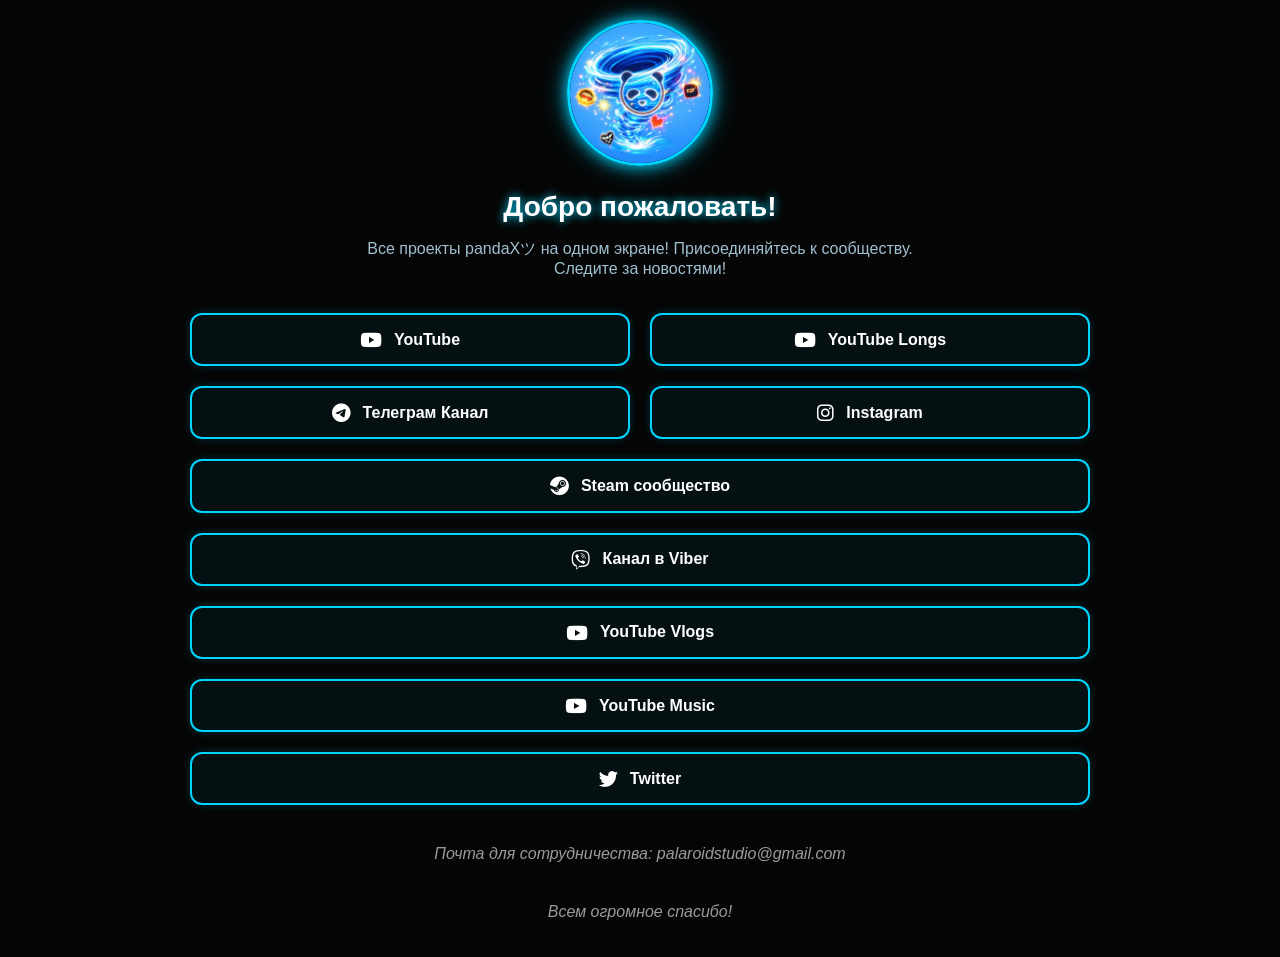
<file: index.html>
<!DOCTYPE html>
<html lang="ru">
<head>
    <link rel="stylesheet" href="https://cdnjs.cloudflare.com/ajax/libs/font-awesome/6.0.0/css/all.min.css">
    <link rel="stylesheet" href="style.css">
    <meta charset="UTF-8">
    <meta name="viewport" content="width=device-width, initial-scale=1.0">
    
    <title>pandaX.club — Все проекты на одном экране</title>
    
</head>
<body>
    <div class="container">
        <div class="profile-area">
    <img src="профиль.jpg" alt="Аватар" class="main-avatar">
</div>

        <h1 class="title">Добро пожаловать!</h1>
        <p class="description">Все проекты pandaXツ на одном экране! Присоединяйтесь к сообществу. Следите за новостями!</p>

       <div class="links-grid">
    <a href="https://www.youtube.com/channel/UCO19qZijq8ETKc6COzR2TGg" class="neon-button">
        <i class="fab fa-youtube"></i> YouTube

        <a href="https://www.youtube.com/@neodachnie.kadri.ot.pandaX" class="neon-button">
        <i class="fab fa-youtube"></i> YouTube Longs

    </a>
    <a href="https://t.me/pandaXtgchannel" class="neon-button">
        <i class="fab fa-telegram-plane"></i> Телеграм Канал
    </a>
    <a href="https://www.instagram.com/pandax.official.insta/" class="neon-button">
        <i class="fab fa-instagram"></i> Instagram
    </a>
    <a href="https://steamcommunity.com/groups/pandaxcommunity" class="neon-button full-width">
        <i class="fab fa-steam"></i> Steam сообщество
    </a>
    <a href="https://invite.viber.com/?g2=AQBeGMdUang%2By1ZlaaPOP%2FX0T01v0Vl33iF3Wmt9q%2BGMPXvSOlvYvNKa592XZFA4" class="neon-button full-width">
        <i class="fab fa-viber"></i> Канал в Viber
    </a>
    <a href="https://youtube.com/channel/UC31hGLyzrVdlR0_B7Gi6fCg?si=ghI0vUCPYoLfGVKp" class="neon-button full-width">
        <i class="fab fa-youtube"></i> YouTube Vlogs
    </a>
     <a href="https://youtube.com/@mc.pandax?si=3qzKI5eTmPnW2KUo" class="neon-button full-width">
        <i class="fab fa-youtube"></i> YouTube Music
    </a>
     <a href="https://x.com/pandaXshqx" class="neon-button full-width">
        <i class="fab fa-twitter"></i> Twitter
    </a>
</div>
        <p class="footer-text">Почта для сотрудничества: palaroidstudio@gmail.com </p>
        <p class="footer-text">Всем огромное спасибо!</p>
    </div>
</body>
</html>
</file>
<file: style.css>
/* Основной фон */
body {
    margin: 0;
    padding: 0;
    background: #050505; /* Глубокий черный */
    display: flex;
    justify-content: center;
    align-items: center;
    min-height: 100vh;
    font-family: 'Segoe UI', sans-serif;
    color: white;
    overflow-x: hidden;
}
/* 2. Эффект фона 16:9 (пропорции как в кино) */
.background-overlay {
    position: fixed;
    top: 50%;
    left: 50%;
    transform: translate(-50%, -50%);
    width: 100vw;
    height: 56.25vw; 
    background: radial-gradient(circle, #0a2d4d 0%, #020b14 75%);
    z-index: -1;
    opacity: 0.8;
}

/* 3. Контейнер контента */
.container {
    text-align: center;
    width: 90%;
    max-width: 900px;
    padding: 20px;
}

/* Контейнер для центрирования аватарки */
.profile-area {
    display: flex;
    justify-content: center;
    margin-bottom: 25px;
}

/* Сама аватарка */
.main-avatar {
    width: 140px;           /* Ширина круга */
    height: 140px;          /* Высота круга (должна быть равна ширине) */
    border-radius: 50%;     /* Это делает картинку круглой */
    object-fit: cover;      /* Чтобы панда не сжималась, а обрезалась по кругу */
    
    /* Неоновый контур и свечение */
    border: 3px solid #00d4ff; 
    box-shadow: 0 0 15px #00d4ff, 
                0 0 30px rgba(0, 212, 255, 0.4);
    
    transition: 0.3s;       /* Плавность при наведении */
}

/* Эффект при наведении мышкой */
.main-avatar:hover {
    transform: scale(1.05); /* Чуть увеличивается */
    box-shadow: 0 0 40px #00d4ff; /* Светится ярче */
}
.main-avatar:hover {
    transform: scale(1.1); /* Увеличение при наведении */
}

/* 5. Заголовки и текст */
.title {
    font-size: 28px;
    margin-bottom: 10px;
    text-shadow: 0 0 10px #00d4ff;
}

.description {
    font-size: 16px;
    color: #a0c0d0;
    margin-bottom: 35px;
    max-width: 600px;
    margin-left: auto;
    margin-right: auto;
}

/* 6. Сетка кнопок (2 колонки, как на макете) */
.links-grid {
    display: grid;
    grid-template-columns: repeat(2, 1fr); 
    gap: 20px;
}

/* 7. Неоновые кнопки */
.neon-button {
    display: flex;
    align-items: center;
    justify-content: center;
    text-decoration: none;
    color: #ffffff;
    padding: 15px;
    border: 2px solid #00d4ff;
    border-radius: 12px;
    font-weight: 600;
    background: rgba(0, 212, 255, 0.05);
    box-shadow: 0 0 10px rgba(0, 212, 255, 0.2);
    transition: all 0.3s ease;
}

/* Иконки внутри кнопок */
.neon-button i {
    margin-right: 12px;
    font-size: 1.2em;
}

.neon-button:hover {
    background: rgba(0, 212, 255, 0.2);
    box-shadow: 0 0 25px #00d4ff;
    transform: translateY(-3px);
}

/* 8. Кнопка на всю ширину (для Steam) */
.full-width {
    grid-column: span 2;
}

/* 9. Текст внизу */
.footer-text {
    margin-top: 40px;
    font-style: italic;
    opacity: 0.6;
}

/* 10. Адаптация для мобильных телефонов */
@media (max-width: 600px) {
    .links-grid {
        grid-template-columns: 1fr; /* На телефоне кнопки в один ряд */
    }
    .full-width {
        grid-column: span 1;
    }
}
</file>
